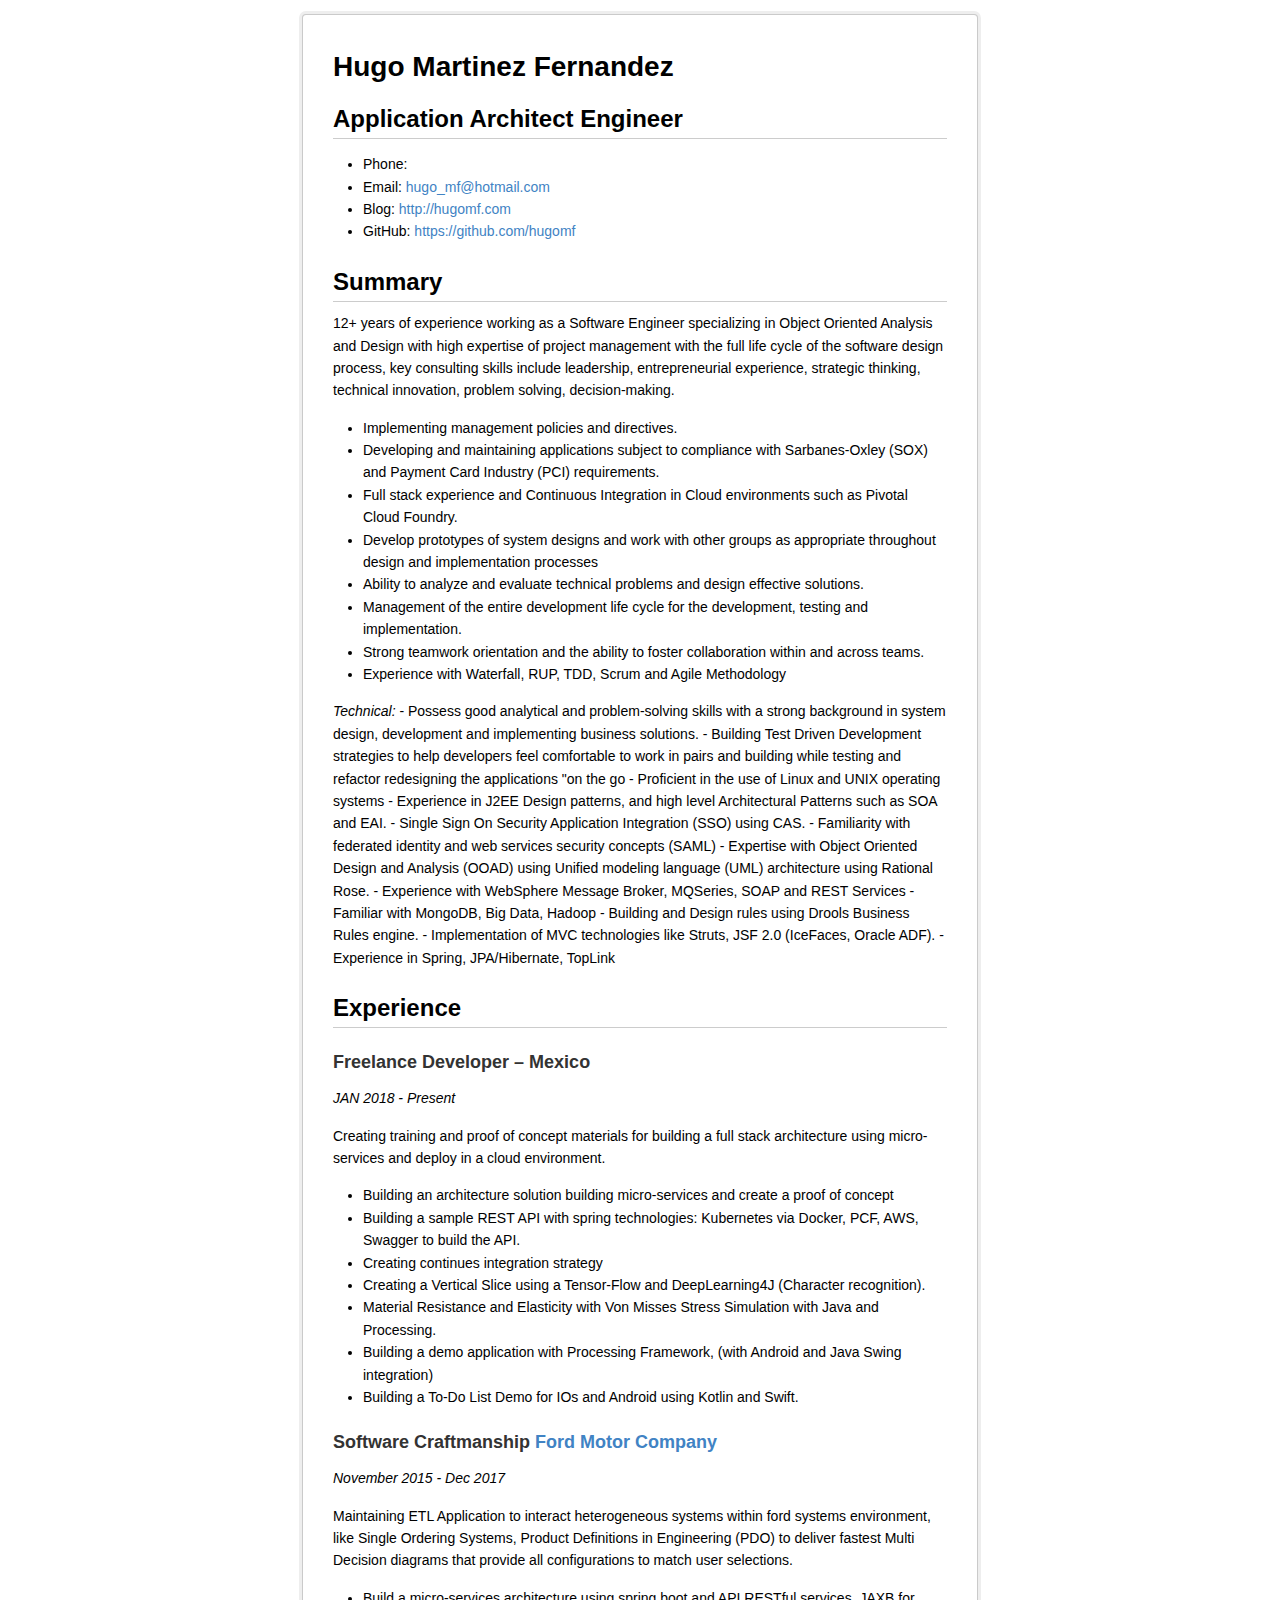
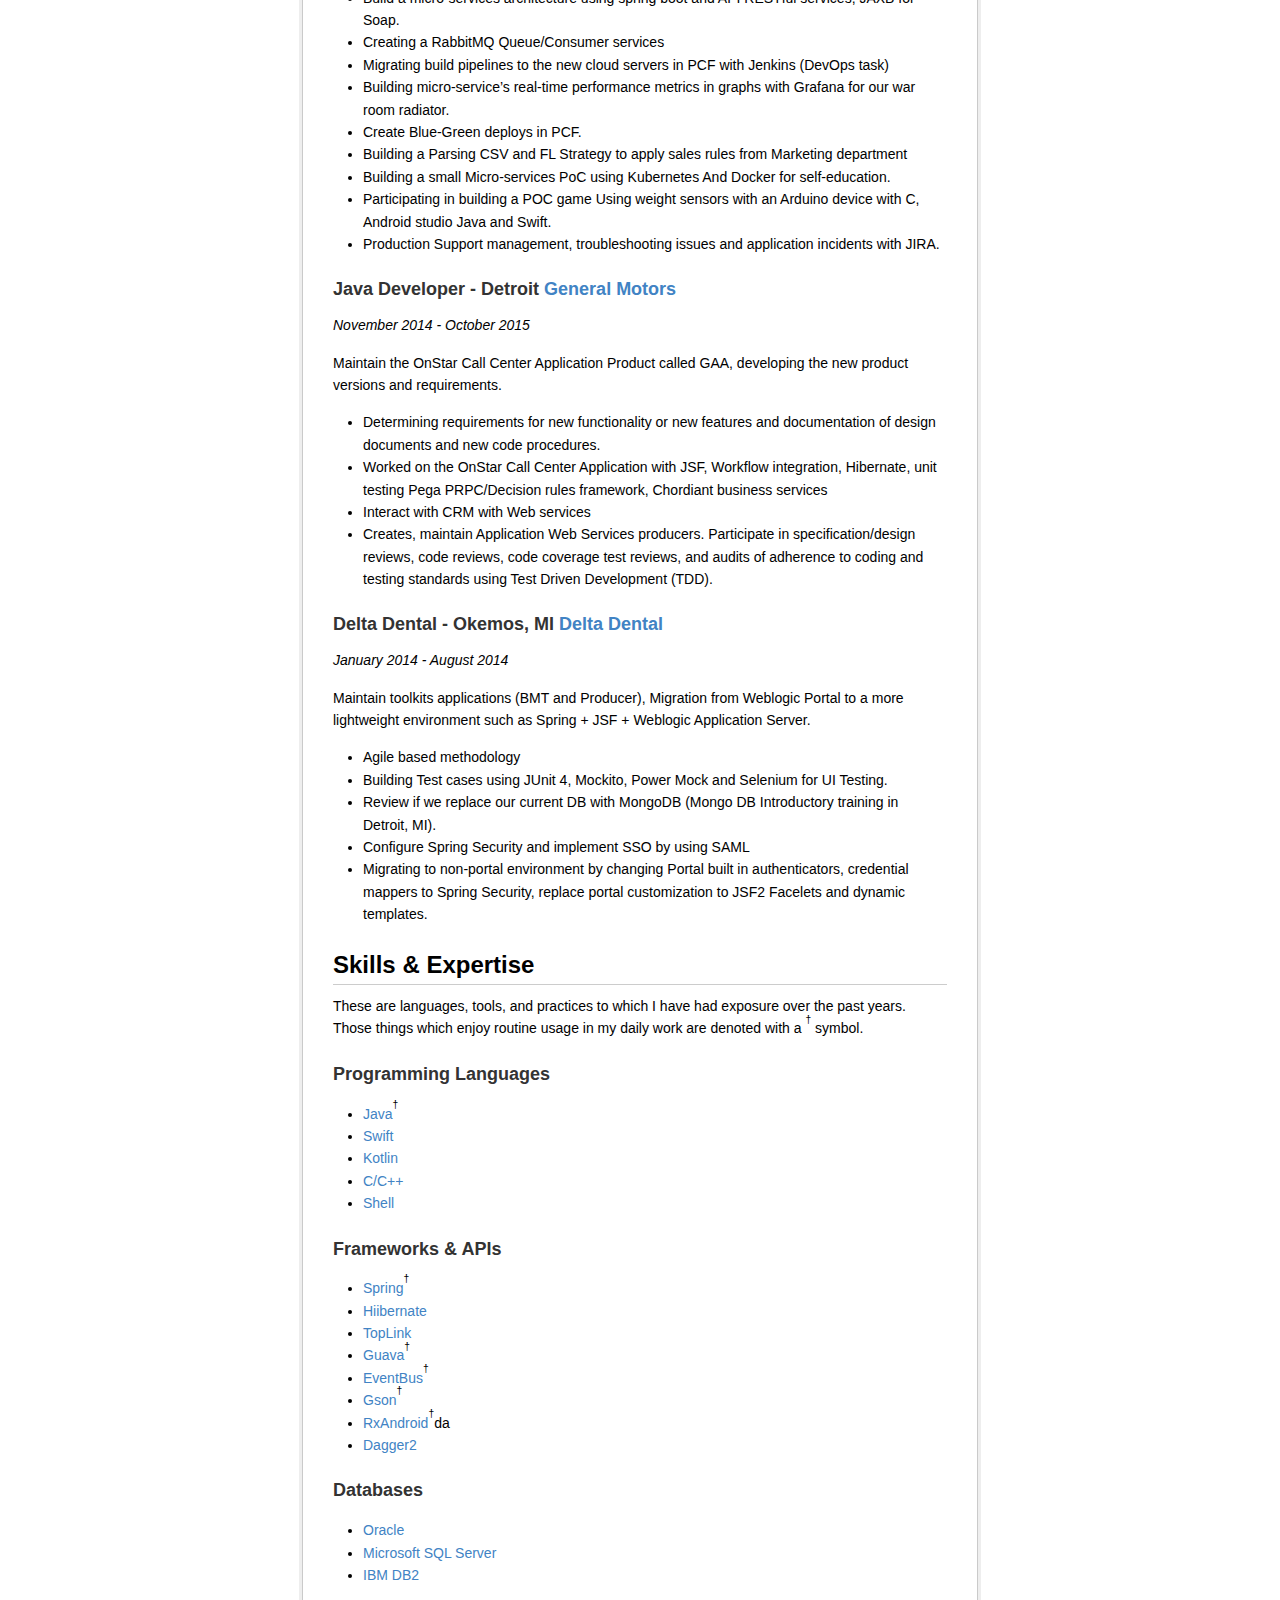
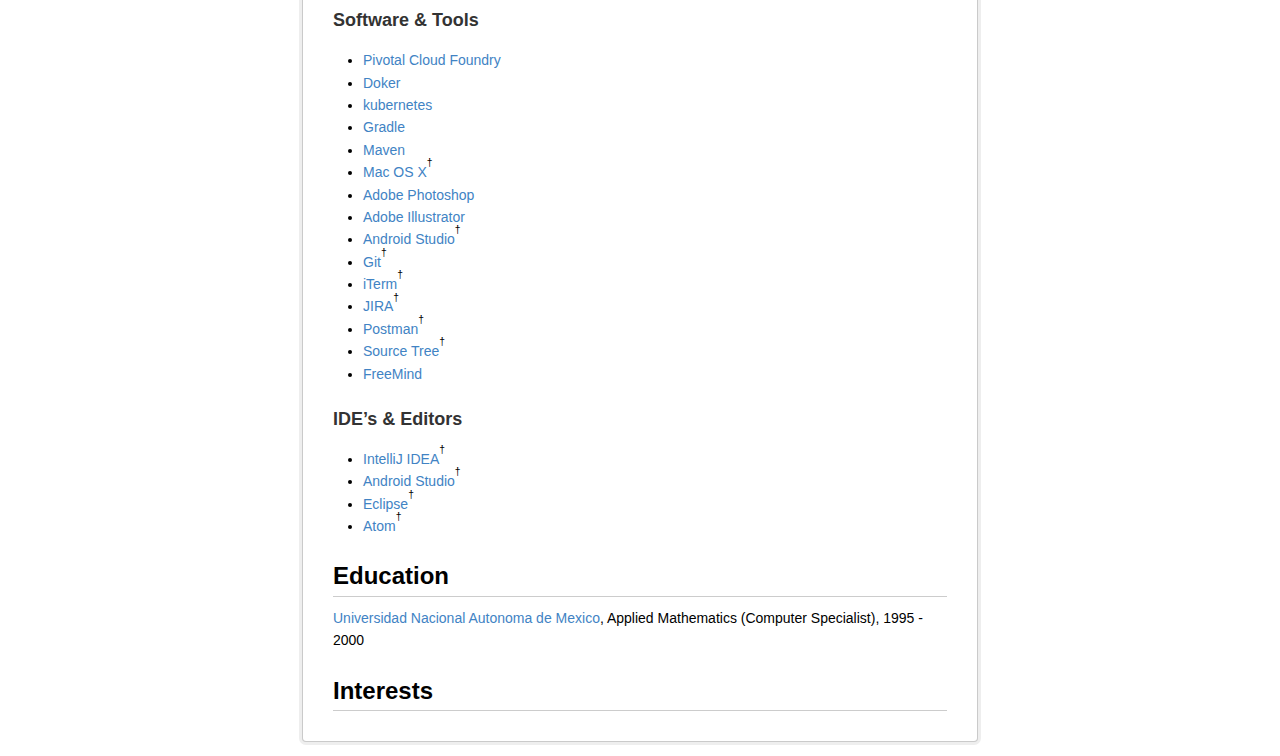
<file: index.html>
<!DOCTYPE html>
<html xmlns="http://www.w3.org/1999/xhtml" lang="" xml:lang="">
<head>
  <meta charset="utf-8" />
  <meta name="generator" content="pandoc" />
  <meta name="viewport" content="width=device-width, initial-scale=1.0, user-scalable=yes" />
  <title>Hugo Martinez's Resume – resume-eng</title>
  <style type="text/css">
      code{white-space: pre-wrap;}
      span.smallcaps{font-variant: small-caps;}
      span.underline{text-decoration: underline;}
      div.column{display: inline-block; vertical-align: top; width: 50%;}
  </style>
  <link rel="stylesheet" href="css/main.css" />
  <!--[if lt IE 9]>
    <script src="//cdnjs.cloudflare.com/ajax/libs/html5shiv/3.7.3/html5shiv-printshiv.min.js"></script>
  <![endif]-->
</head>
<body>
<h1 id="hugo-martinez-fernandez">Hugo Martinez Fernandez</h1>
<h2 id="application-architect-engineer">Application Architect Engineer</h2>
<ul>
<li>Phone:</li>
<li>Email: <a href="hugo_mf@hotmail.com" class="uri">hugo_mf@hotmail.com</a></li>
<li>Blog: <a href="http://hugomf.com" class="uri">http://hugomf.com</a></li>
<li>GitHub: <a href="https://github.com/hugomf" class="uri">https://github.com/hugomf</a></li>
</ul>
<h2 id="summary">Summary</h2>
<p>12+ years of experience working as a Software Engineer specializing in Object Oriented Analysis and Design with high expertise of project management with the full life cycle of the software design process, key consulting skills include leadership, entrepreneurial experience, strategic thinking, technical innovation, problem solving, decision-making.</p>
<ul>
<li>Implementing management policies and directives.</li>
<li>Developing and maintaining applications subject to compliance with Sarbanes-Oxley (SOX) and Payment Card Industry (PCI) requirements.</li>
<li>Full stack experience and Continuous Integration in Cloud environments such as Pivotal Cloud Foundry.</li>
<li>Develop prototypes of system designs and work with other groups as appropriate throughout design and implementation processes</li>
<li>Ability to analyze and evaluate technical problems and design effective solutions.</li>
<li>Management of the entire development life cycle for the development, testing and implementation.</li>
<li>Strong teamwork orientation and the ability to foster collaboration within and across teams.</li>
<li>Experience with Waterfall, RUP, TDD, Scrum and Agile Methodology</li>
</ul>
<p><em><em>Technical:</em></em> - Possess good analytical and problem-solving skills with a strong background in system design, development and implementing business solutions. - Building Test Driven Development strategies to help developers feel comfortable to work in pairs and building while testing and refactor redesigning the applications &quot;on the go - Proficient in the use of Linux and UNIX operating systems - Experience in J2EE Design patterns, and high level Architectural Patterns such as SOA and EAI. - Single Sign On Security Application Integration (SSO) using CAS. - Familiarity with federated identity and web services security concepts (SAML) - Expertise with Object Oriented Design and Analysis (OOAD) using Unified modeling language (UML) architecture using Rational Rose. - Experience with WebSphere Message Broker, MQSeries, SOAP and REST Services - Familiar with MongoDB, Big Data, Hadoop - Building and Design rules using Drools Business Rules engine. - Implementation of MVC technologies like Struts, JSF 2.0 (IceFaces, Oracle ADF). - Experience in Spring, JPA/Hibernate, TopLink</p>
<h2 id="experience">Experience</h2>
<h3 id="freelance-developer-mexico"><strong>Freelance Developer – Mexico</strong></h3>
<p><em>JAN 2018 - Present</em></p>
<p>Creating training and proof of concept materials for building a full stack architecture using micro-services and deploy in a cloud environment.</p>
<ul>
<li>Building an architecture solution building micro-services and create a proof of concept</li>
<li>Building a sample REST API with spring technologies: Kubernetes via Docker, PCF, AWS, Swagger to build the API.</li>
<li>Creating continues integration strategy</li>
<li>Creating a Vertical Slice using a Tensor-Flow and DeepLearning4J (Character recognition).</li>
<li>Material Resistance and Elasticity with Von Misses Stress Simulation with Java and Processing.</li>
<li>Building a demo application with Processing Framework, (with Android and Java Swing integration)</li>
<li>Building a To-Do List Demo for IOs and Android using Kotlin and Swift.</li>
</ul>
<h3 id="software-craftmanship-ford-motor-company"><strong>Software Craftmanship</strong> <a href="http://www.ford.com">Ford Motor Company</a></h3>
<p><em>November 2015 - Dec 2017</em></p>
<p>Maintaining ETL Application to interact heterogeneous systems within ford systems environment, like Single Ordering Systems, Product Definitions in Engineering (PDO) to deliver fastest Multi Decision diagrams that provide all configurations to match user selections.</p>
<ul>
<li>Build a micro-services architecture using spring boot and API RESTful services, JAXB for Soap.</li>
<li>Creating a RabbitMQ Queue/Consumer services</li>
<li>Migrating build pipelines to the new cloud servers in PCF with Jenkins (DevOps task)</li>
<li>Building micro-service’s real-time performance metrics in graphs with Grafana for our war room radiator.</li>
<li>Create Blue-Green deploys in PCF.</li>
<li>Building a Parsing CSV and FL Strategy to apply sales rules from Marketing department</li>
<li>Building a small Micro-services PoC using Kubernetes And Docker for self-education.</li>
<li>Participating in building a POC game Using weight sensors with an Arduino device with C, Android studio Java and Swift.</li>
<li>Production Support management, troubleshooting issues and application incidents with JIRA.</li>
</ul>
<h3 id="java-developer---detroit-general-motors"><strong>Java Developer - Detroit</strong> <a href="http://www.gm.com">General Motors</a></h3>
<p><em>November 2014 - October 2015</em></p>
<p>Maintain the OnStar Call Center Application Product called GAA, developing the new product versions and requirements.</p>
<ul>
<li>Determining requirements for new functionality or new features and documentation of design documents and new code procedures.</li>
<li>Worked on the OnStar Call Center Application with JSF, Workflow integration, Hibernate, unit testing Pega PRPC/Decision rules framework, Chordiant business services</li>
<li>Interact with CRM with Web services</li>
<li>Creates, maintain Application Web Services producers. Participate in specification/design reviews, code reviews, code coverage test reviews, and audits of adherence to coding and testing standards using Test Driven Development (TDD).</li>
</ul>
<h3 id="delta-dental---okemos-mi-delta-dental"><strong>Delta Dental - Okemos, MI</strong> <a href="https://www.deltadental.com/">Delta Dental</a></h3>
<p><em>January 2014 - August 2014</em></p>
<p>Maintain toolkits applications (BMT and Producer), Migration from Weblogic Portal to a more lightweight environment such as Spring + JSF + Weblogic Application Server.</p>
<ul>
<li>Agile based methodology</li>
<li>Building Test cases using JUnit 4, Mockito, Power Mock and Selenium for UI Testing.</li>
<li>Review if we replace our current DB with MongoDB (Mongo DB Introductory training in Detroit, MI).</li>
<li>Configure Spring Security and implement SSO by using SAML</li>
<li>Migrating to non-portal environment by changing Portal built in authenticators, credential mappers to Spring Security, replace portal customization to JSF2 Facelets and dynamic templates.</li>
</ul>
<h2 id="skills-expertise">Skills &amp; Expertise</h2>
<p>These are languages, tools, and practices to which I have had exposure over the past years. Those things which enjoy routine usage in my daily work are denoted with a <sup>†</sup> symbol.</p>
<h3 id="programming-languages">Programming Languages</h3>
<ul>
<li><a href="https://www.java.com">Java</a><sup>†</sup></li>
<li><a href="https://developer.apple.com/swift/">Swift</a></li>
<li><a href="http://kotlinlang.org">Kotlin</a></li>
<li><a href="http://www.cplusplus.com">C/C++</a></li>
<li><a href="http://www.linuxshell.it">Shell</a></li>
</ul>
<h3 id="frameworks-apis">Frameworks &amp; APIs</h3>
<ul>
<li><a href="https://https://spring.io/">Spring</a><sup>†</sup></li>
<li><a href="http://hibernate.org/">Hiibernate</a></li>
<li><a href="http://www.oracle.com/technetwork/middleware/toplink/overview/index.html">TopLink</a></li>
<li><a href="https://github.com/google/guava">Guava</a><sup>†</sup></li>
<li><a href="https://github.com/greenrobot/EventBus">EventBus</a><sup>†</sup></li>
<li><a href="https://github.com/google/gson">Gson</a><sup>†</sup></li>
<li><a href="https://github.com/ReactiveX/RxAndroid">RxAndroid</a><sup>†</sup>da</li>
<li><a href="https://github.com/google/dagger">Dagger2</a></li>
</ul>
<h3 id="databases">Databases</h3>
<ul>
<li><a href="https://www.oracle.com/database/index.html">Oracle</a></li>
<li><a href="https://github.com/google/dagger">Microsoft SQL Server</a></li>
<li><a href="https://github.com/google/dagger">IBM DB2</a></li>
</ul>
<h3 id="software-tools">Software &amp; Tools</h3>
<ul>
<li><a href="https://pivotal.io/platform">Pivotal Cloud Foundry</a></li>
<li><a href="https://www.docker.com/">Doker</a></li>
<li><a href="https://kubernetes.io/">kubernetes</a></li>
<li><a href="https://gradle.org/">Gradle</a></li>
<li><a href="https://maven.apache.org/">Maven</a></li>
<li><a href="http://apple.com/macosx">Mac OS X</a><sup>†</sup></li>
<li><a href="https://www.adobe.com/products/photoshop.html">Adobe Photoshop</a></li>
<li><a href="https://www.adobe.com/products/illustrator.html">Adobe Illustrator</a></li>
<li><a href="https://developer.android.com/studio/index.html?hl=zh-cn">Android Studio</a><sup>†</sup></li>
<li><a href="https://git-scm.com">Git</a><sup>†</sup></li>
<li><a href="https://www.iterm2.com">iTerm</a><sup>†</sup></li>
<li><a href="https://www.atlassian.com/software/jira">JIRA</a><sup>†</sup></li>
<li><a href="https://www.getpostman.com">Postman</a><sup>†</sup></li>
<li><a href="https://www.sourcetreeapp.com">Source Tree</a><sup>†</sup></li>
<li><a href="http://freemind.sourceforge.net/wiki/index.php/Main_Page">FreeMind</a></li>
</ul>
<h3 id="ides-editors">IDE’s &amp; Editors</h3>
<ul>
<li><a href="https://www.jetbrains.com/idea">IntelliJ IDEA</a><sup>†</sup></li>
<li><a href="https://developer.android.com/studio/index.html?hl=zh-cn">Android Studio</a><sup>†</sup></li>
<li><a href="https://www.eclipse.org/">Eclipse</a><sup>†</sup></li>
<li><a href="https://atom.io">Atom</a><sup>†</sup></li>
</ul>
<h2 id="education">Education</h2>
<p><a href="https://www.unam.mx/">Universidad Nacional Autonoma de Mexico</a>, Applied Mathematics (Computer Specialist), 1995 - 2000</p>
<h2 id="interests">Interests</h2>
</body>
</html>
</file>
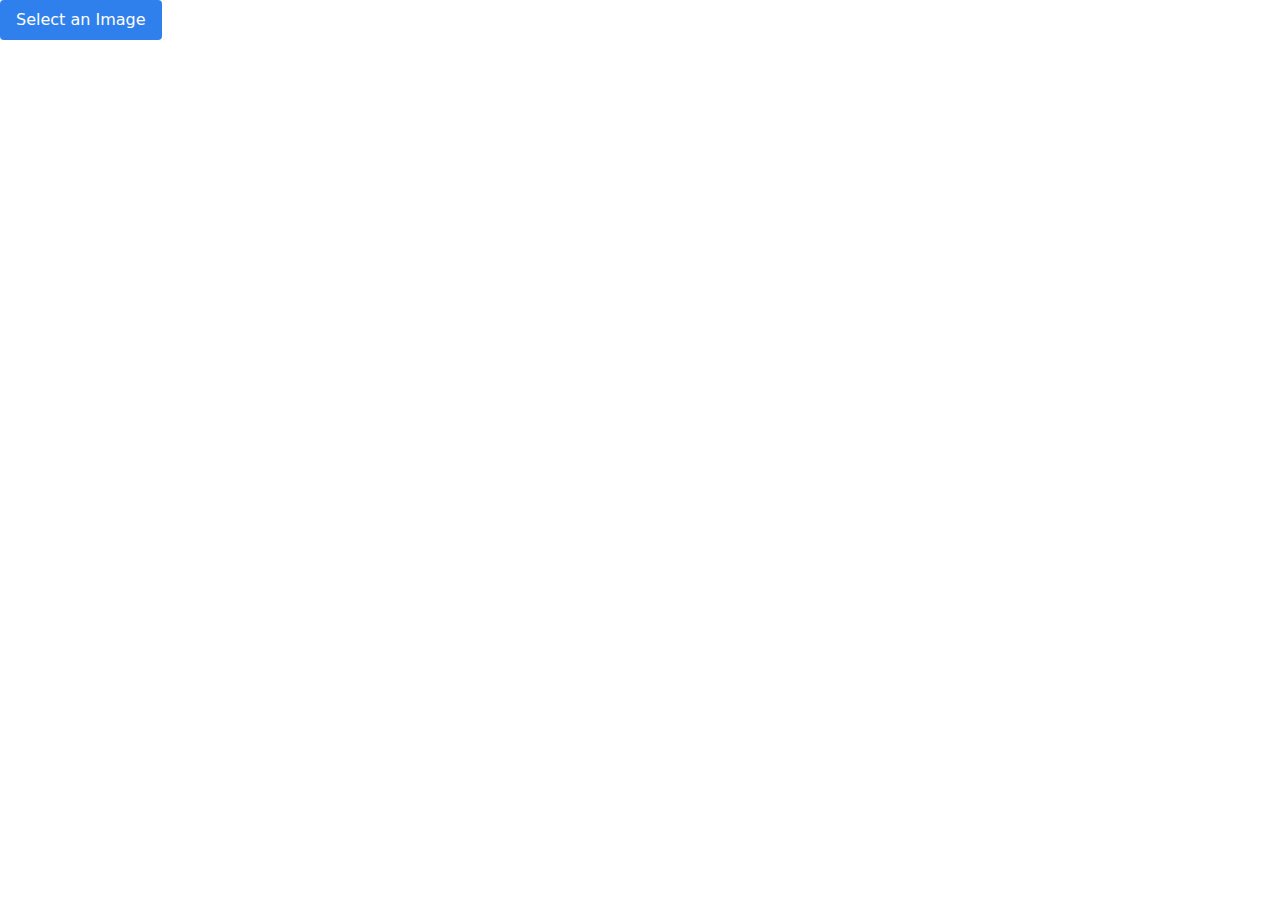
<file: prod-track/index.html>
<!DOCTYPE html>
<html lang="en">
  <head>
    <meta charset="utf-8" />
    <meta name="viewport" content="width=device-width, initial-scale=1" />
    <meta name="theme-color" content="#000000" />
    <link rel="shortcut icon" type="image/ico" href="./assets/favicon-0e726a38.ico" />
    <title>Solid App</title>
    <script type="module" crossorigin src="./assets/index-5f68a106.js"></script>
    <link rel="stylesheet" href="./assets/index-f2ac976d.css">
  </head>
  <body>
    <noscript>You need to enable JavaScript to run this app.</noscript>
    <div id="root"></div>

    
  </body>
</html>
</file>
<file: prod-track/assets/index-f2ac976d.css>
*,:before,:after{box-sizing:border-box;border-width:0;border-style:solid;border-color:#e5e7eb}:before,:after{--tw-content: ""}html{line-height:1.5;-webkit-text-size-adjust:100%;-moz-tab-size:4;-o-tab-size:4;tab-size:4;font-family:ui-sans-serif,system-ui,-apple-system,BlinkMacSystemFont,Segoe UI,Roboto,Helvetica Neue,Arial,Noto Sans,sans-serif,"Apple Color Emoji","Segoe UI Emoji",Segoe UI Symbol,"Noto Color Emoji";font-feature-settings:normal;font-variation-settings:normal}body{margin:0;line-height:inherit}hr{height:0;color:inherit;border-top-width:1px}abbr:where([title]){-webkit-text-decoration:underline dotted;text-decoration:underline dotted}h1,h2,h3,h4,h5,h6{font-size:inherit;font-weight:inherit}a{color:inherit;text-decoration:inherit}b,strong{font-weight:bolder}code,kbd,samp,pre{font-family:ui-monospace,SFMono-Regular,Menlo,Monaco,Consolas,Liberation Mono,Courier New,monospace;font-size:1em}small{font-size:80%}sub,sup{font-size:75%;line-height:0;position:relative;vertical-align:baseline}sub{bottom:-.25em}sup{top:-.5em}table{text-indent:0;border-color:inherit;border-collapse:collapse}button,input,optgroup,select,textarea{font-family:inherit;font-size:100%;font-weight:inherit;line-height:inherit;color:inherit;margin:0;padding:0}button,select{text-transform:none}button,[type=button],[type=reset],[type=submit]{-webkit-appearance:button;background-color:transparent;background-image:none}:-moz-focusring{outline:auto}:-moz-ui-invalid{box-shadow:none}progress{vertical-align:baseline}::-webkit-inner-spin-button,::-webkit-outer-spin-button{height:auto}[type=search]{-webkit-appearance:textfield;outline-offset:-2px}::-webkit-search-decoration{-webkit-appearance:none}::-webkit-file-upload-button{-webkit-appearance:button;font:inherit}summary{display:list-item}blockquote,dl,dd,h1,h2,h3,h4,h5,h6,hr,figure,p,pre{margin:0}fieldset{margin:0;padding:0}legend{padding:0}ol,ul,menu{list-style:none;margin:0;padding:0}textarea{resize:vertical}input::-moz-placeholder,textarea::-moz-placeholder{opacity:1;color:#9ca3af}input::placeholder,textarea::placeholder{opacity:1;color:#9ca3af}button,[role=button]{cursor:pointer}:disabled{cursor:default}img,svg,video,canvas,audio,iframe,embed,object{display:block;vertical-align:middle}img,video{max-width:100%;height:auto}[hidden]{display:none}*,:before,:after{--tw-border-spacing-x: 0;--tw-border-spacing-y: 0;--tw-translate-x: 0;--tw-translate-y: 0;--tw-rotate: 0;--tw-skew-x: 0;--tw-skew-y: 0;--tw-scale-x: 1;--tw-scale-y: 1;--tw-pan-x: ;--tw-pan-y: ;--tw-pinch-zoom: ;--tw-scroll-snap-strictness: proximity;--tw-gradient-from-position: ;--tw-gradient-via-position: ;--tw-gradient-to-position: ;--tw-ordinal: ;--tw-slashed-zero: ;--tw-numeric-figure: ;--tw-numeric-spacing: ;--tw-numeric-fraction: ;--tw-ring-inset: ;--tw-ring-offset-width: 0px;--tw-ring-offset-color: #fff;--tw-ring-color: rgb(59 130 246 / .5);--tw-ring-offset-shadow: 0 0 #0000;--tw-ring-shadow: 0 0 #0000;--tw-shadow: 0 0 #0000;--tw-shadow-colored: 0 0 #0000;--tw-blur: ;--tw-brightness: ;--tw-contrast: ;--tw-grayscale: ;--tw-hue-rotate: ;--tw-invert: ;--tw-saturate: ;--tw-sepia: ;--tw-drop-shadow: ;--tw-backdrop-blur: ;--tw-backdrop-brightness: ;--tw-backdrop-contrast: ;--tw-backdrop-grayscale: ;--tw-backdrop-hue-rotate: ;--tw-backdrop-invert: ;--tw-backdrop-opacity: ;--tw-backdrop-saturate: ;--tw-backdrop-sepia: }::backdrop{--tw-border-spacing-x: 0;--tw-border-spacing-y: 0;--tw-translate-x: 0;--tw-translate-y: 0;--tw-rotate: 0;--tw-skew-x: 0;--tw-skew-y: 0;--tw-scale-x: 1;--tw-scale-y: 1;--tw-pan-x: ;--tw-pan-y: ;--tw-pinch-zoom: ;--tw-scroll-snap-strictness: proximity;--tw-gradient-from-position: ;--tw-gradient-via-position: ;--tw-gradient-to-position: ;--tw-ordinal: ;--tw-slashed-zero: ;--tw-numeric-figure: ;--tw-numeric-spacing: ;--tw-numeric-fraction: ;--tw-ring-inset: ;--tw-ring-offset-width: 0px;--tw-ring-offset-color: #fff;--tw-ring-color: rgb(59 130 246 / .5);--tw-ring-offset-shadow: 0 0 #0000;--tw-ring-shadow: 0 0 #0000;--tw-shadow: 0 0 #0000;--tw-shadow-colored: 0 0 #0000;--tw-blur: ;--tw-brightness: ;--tw-contrast: ;--tw-grayscale: ;--tw-hue-rotate: ;--tw-invert: ;--tw-saturate: ;--tw-sepia: ;--tw-drop-shadow: ;--tw-backdrop-blur: ;--tw-backdrop-brightness: ;--tw-backdrop-contrast: ;--tw-backdrop-grayscale: ;--tw-backdrop-hue-rotate: ;--tw-backdrop-invert: ;--tw-backdrop-opacity: ;--tw-backdrop-saturate: ;--tw-backdrop-sepia: }.absolute{position:absolute}.relative{position:relative}.mx-auto{margin-left:auto;margin-right:auto}.mb-2{margin-bottom:.5rem}.mt-2{margin-top:.5rem}.mt-4{margin-top:1rem}.flex{display:flex}.h-\[50vh\]{height:50vh}.h-auto{height:auto}.w-4\/5{width:80%}.w-auto{width:auto}.flex-col{flex-direction:column}.justify-between{justify-content:space-between}.rounded{border-radius:.25rem}.rounded-lg{border-radius:.5rem}.rounded-md{border-radius:.375rem}.border{border-width:1px}.border-2{border-width:2px}.border-dashed{border-style:dashed}.border-light-blue{--tw-border-opacity: 1;border-color:rgb(151 190 244 / var(--tw-border-opacity))}.bg-blue{--tw-bg-opacity: 1;background-color:rgb(47 128 237 / var(--tw-bg-opacity))}.bg-light-grey{--tw-bg-opacity: 1;background-color:rgb(246 248 251 / var(--tw-bg-opacity))}.bg-white{--tw-bg-opacity: 1;background-color:rgb(255 255 255 / var(--tw-bg-opacity))}.p-1{padding:.25rem}.p-5{padding:1.25rem}.px-4{padding-left:1rem;padding-right:1rem}.py-2{padding-top:.5rem;padding-bottom:.5rem}.text-center{text-align:center}.text-lg{font-size:1.125rem;line-height:1.75rem}.text-sm{font-size:.875rem;line-height:1.25rem}.text-xs{font-size:.75rem;line-height:1rem}.font-normal{font-weight:400}.font-semibold{font-weight:600}.font-thin{font-weight:100}.text-slate-400{--tw-text-opacity: 1;color:rgb(148 163 184 / var(--tw-text-opacity))}.text-white{--tw-text-opacity: 1;color:rgb(255 255 255 / var(--tw-text-opacity))}.drop-shadow-lg{--tw-drop-shadow: drop-shadow(0 10px 8px rgb(0 0 0 / .04)) drop-shadow(0 4px 3px rgb(0 0 0 / .1));filter:var(--tw-blur) var(--tw-brightness) var(--tw-contrast) var(--tw-grayscale) var(--tw-hue-rotate) var(--tw-invert) var(--tw-saturate) var(--tw-sepia) var(--tw-drop-shadow)}.popup{position:fixed;top:0;left:0;width:100%;height:100%;background-color:#00000080;display:flex;justify-content:center;align-items:center}.popup-content{background-color:#fff;padding:20px;border-radius:5px;box-shadow:0 0 10px #00000080}.hover\:bg-blue:hover{--tw-bg-opacity: 1;background-color:rgb(47 128 237 / var(--tw-bg-opacity))}@media (min-width: 640px){.sm\:h-44{height:11rem}.sm\:w-4\/6{width:66.666667%}}@media (min-width: 768px){.md\:h-52{height:13rem}.md\:w-2\/6{width:33.333333%}.md\:text-xl{font-size:1.25rem;line-height:1.75rem}}
</file>
<file: css/main.css>
/*! normalize.css v2.1.3 | MIT License | git.io/normalize */

/* ==========================================================================
   HTML5 display definitions
   ========================================================================== */

/**
 * Correct `block` display not defined in IE 8/9.
 */

article,
aside,
details,
figcaption,
figure,
footer,
header,
hgroup,
main,
nav,
section,
summary {
    display: block;
}

/**
 * Correct `inline-block` display not defined in IE 8/9.
 */

audio,
canvas,
video {
    display: inline-block;
}

/**
 * Prevent modern browsers from displaying `audio` without controls.
 * Remove excess height in iOS 5 devices.
 */

audio:not([controls]) {
    display: none;
    height: 0;
}

/**
 * Address `[hidden]` styling not present in IE 8/9.
 * Hide the `template` element in IE, Safari, and Firefox < 22.
 */

[hidden],
template {
    display: none;
}

/* ==========================================================================
   Base
   ========================================================================== */

/**
 * 1. Set default font family to sans-serif.
 * 2. Prevent iOS text size adjust after orientation change, without disabling
 *    user zoom.
 */

html {
    font-family: sans-serif; /* 1 */
    -ms-text-size-adjust: 100%; /* 2 */
    -webkit-text-size-adjust: 100%; /* 2 */
}

/**
 * Remove default margin.
 */

body {
    margin: 0;
}

/* ==========================================================================
   Links
   ========================================================================== */

/**
 * Remove the gray background color from active links in IE 10.
 */

a {
    background: transparent;
}

/**
 * Address `outline` inconsistency between Chrome and other browsers.
 */

a:focus {
    outline: thin dotted;
}

/**
 * Improve readability when focused and also mouse hovered in all browsers.
 */

a:active,
a:hover {
    outline: 0;
}

/* ==========================================================================
   Typography
   ========================================================================== */

/**
 * Address variable `h1` font-size and margin within `section` and `article`
 * contexts in Firefox 4+, Safari 5, and Chrome.
 */

h1 {
    font-size: 2em;
    margin: 0.67em 0;
}

/**
 * Address styling not present in IE 8/9, Safari 5, and Chrome.
 */

abbr[title] {
    border-bottom: 1px dotted;
}

/**
 * Address style set to `bolder` in Firefox 4+, Safari 5, and Chrome.
 */

b,
strong {
    font-weight: bold;
}

/**
 * Address styling not present in Safari 5 and Chrome.
 */

dfn {
    font-style: italic;
}

/**
 * Address differences between Firefox and other browsers.
 */

hr {
    -moz-box-sizing: content-box;
    box-sizing: content-box;
    height: 0;
}

/**
 * Address styling not present in IE 8/9.
 */

mark {
    background: #ff0;
    color: #000;
}

/**
 * Correct font family set oddly in Safari 5 and Chrome.
 */

code,
kbd,
pre,
samp {
    font-family: monospace, serif;
    font-size: 1em;
}

/**
 * Improve readability of pre-formatted text in all browsers.
 */

pre {
    white-space: pre-wrap;
}

/**
 * Set consistent quote types.
 */

q {
    quotes: "\201C" "\201D" "\2018" "\2019";
}

/**
 * Address inconsistent and variable font size in all browsers.
 */

small {
    font-size: 80%;
}

/**
 * Prevent `sub` and `sup` affecting `line-height` in all browsers.
 */

sub,
sup {
    font-size: 75%;
    line-height: 0;
    position: relative;
    vertical-align: baseline;
}

sup {
    top: -0.5em;
}

sub {
    bottom: -0.25em;
}

/* ==========================================================================
   Embedded content
   ========================================================================== */

/**
 * Remove border when inside `a` element in IE 8/9.
 */

img {
    border: 0;
}

/**
 * Correct overflow displayed oddly in IE 9.
 */

svg:not(:root) {
    overflow: hidden;
}

/* ==========================================================================
   Figures
   ========================================================================== */

/**
 * Address margin not present in IE 8/9 and Safari 5.
 */

figure {
    margin: 0;
}

/* ==========================================================================
   Forms
   ========================================================================== */

/**
 * Define consistent border, margin, and padding.
 */

fieldset {
    border: 1px solid #c0c0c0;
    margin: 0 2px;
    padding: 0.35em 0.625em 0.75em;
}

/**
 * 1. Correct `color` not being inherited in IE 8/9.
 * 2. Remove padding so people aren't caught out if they zero out fieldsets.
 */

legend {
    border: 0; /* 1 */
    padding: 0; /* 2 */
}

/**
 * 1. Correct font family not being inherited in all browsers.
 * 2. Correct font size not being inherited in all browsers.
 * 3. Address margins set differently in Firefox 4+, Safari 5, and Chrome.
 */

button,
input,
select,
textarea {
    font-family: inherit; /* 1 */
    font-size: 100%; /* 2 */
    margin: 0; /* 3 */
}

/**
 * Address Firefox 4+ setting `line-height` on `input` using `!important` in
 * the UA stylesheet.
 */

button,
input {
    line-height: normal;
}

/**
 * Address inconsistent `text-transform` inheritance for `button` and `select`.
 * All other form control elements do not inherit `text-transform` values.
 * Correct `button` style inheritance in Chrome, Safari 5+, and IE 8+.
 * Correct `select` style inheritance in Firefox 4+ and Opera.
 */

button,
select {
    text-transform: none;
}

/**
 * 1. Avoid the WebKit bug in Android 4.0.* where (2) destroys native `audio`
 *    and `video` controls.
 * 2. Correct inability to style clickable `input` types in iOS.
 * 3. Improve usability and consistency of cursor style between image-type
 *    `input` and others.
 */

button,
html input[type="button"], /* 1 */
input[type="reset"],
input[type="submit"] {
    -webkit-appearance: button; /* 2 */
    cursor: pointer; /* 3 */
}

/**
 * Re-set default cursor for disabled elements.
 */

button[disabled],
html input[disabled] {
    cursor: default;
}

/**
 * 1. Address box sizing set to `content-box` in IE 8/9/10.
 * 2. Remove excess padding in IE 8/9/10.
 */

input[type="checkbox"],
input[type="radio"] {
    box-sizing: border-box; /* 1 */
    padding: 0; /* 2 */
}

/**
 * 1. Address `appearance` set to `searchfield` in Safari 5 and Chrome.
 * 2. Address `box-sizing` set to `border-box` in Safari 5 and Chrome
 *    (include `-moz` to future-proof).
 */

input[type="search"] {
    -webkit-appearance: textfield; /* 1 */
    -moz-box-sizing: content-box;
    -webkit-box-sizing: content-box; /* 2 */
    box-sizing: content-box;
}

/**
 * Remove inner padding and search cancel button in Safari 5 and Chrome
 * on OS X.
 */

input[type="search"]::-webkit-search-cancel-button,
input[type="search"]::-webkit-search-decoration {
    -webkit-appearance: none;
}

/**
 * Remove inner padding and border in Firefox 4+.
 */

button::-moz-focus-inner,
input::-moz-focus-inner {
    border: 0;
    padding: 0;
}

/**
 * 1. Remove default vertical scrollbar in IE 8/9.
 * 2. Improve readability and alignment in all browsers.
 */

textarea {
    overflow: auto; /* 1 */
    vertical-align: top; /* 2 */
}

/* ==========================================================================
   Tables
   ========================================================================== */

/**
 * Remove most spacing between table cells.
 */

table {
    border-collapse: collapse;
    border-spacing: 0;
}

.go-top {
position: fixed;
bottom: 2em;
right: 2em;
text-decoration: none;
background-color: #E0E0E0;
font-size: 12px;
padding: 1em;
display: inline;
}

/* Github css */

html,body{        margin: auto;
    padding-right: 1em;
    padding-left: 1em;
    max-width: 44em; color:black;}*:not('#mkdbuttons'){margin:0;padding:0}body{font:13.34px helvetica,arial,freesans,clean,sans-serif;-webkit-font-smoothing:subpixel-antialiased;line-height:1.4;padding:3px;background:#fff;border-radius:3px;-moz-border-radius:3px;-webkit-border-radius:3px}p{margin:1em 0}a{color:#4183c4;text-decoration:none}body{background-color:#fff;padding:30px;margin:15px;font-size:14px;line-height:1.6}body>*:first-child{margin-top:0!important}body>*:last-child{margin-bottom:0!important}@media screen{body{box-shadow:0 0 0 1px #cacaca,0 0 0 4px #eee}}h1,h2,h3,h4,h5,h6{margin:20px 0 10px;padding:0;font-weight:bold;-webkit-font-smoothing:subpixel-antialiased;cursor:text}h1{font-size:28px;color:#000}h2{font-size:24px;border-bottom:1px solid #ccc;color:#000}h3{font-size:18px;color:#333}h4{font-size:16px;color:#333}h5{font-size:14px;color:#333}h6{color:#777;font-size:14px}p,blockquote,table,pre{margin:15px 0}ul{padding-left:30px}ol{padding-left:30px}ol li ul:first-of-type{margin-top:0}hr{background:transparent url([data-uri]) repeat-x 0 0;border:0 none;color:#ccc;height:4px;padding:0}body>h2:first-child{margin-top:0;padding-top:0}body>h1:first-child{margin-top:0;padding-top:0}body>h1:first-child+h2{margin-top:0;padding-top:0}body>h3:first-child,body>h4:first-child,body>h5:first-child,body>h6:first-child{margin-top:0;padding-top:0}a:first-child h1,a:first-child h2,a:first-child h3,a:first-child h4,a:first-child h5,a:first-child h6{margin-top:0;padding-top:0}h1+p,h2+p,h3+p,h4+p,h5+p,h6+p,ul li>:first-child,ol li>:first-child{margin-top:0}dl{padding:0}dl dt{font-size:14px;font-weight:bold;font-style:italic;padding:0;margin:15px 0 5px}dl dt:first-child{padding:0}dl dt>:first-child{margin-top:0}dl dt>:last-child{margin-bottom:0}dl dd{margin:0 0 15px;padding:0 15px}dl dd>:first-child{margin-top:0}dl dd>:last-child{margin-bottom:0}blockquote{border-left:4px solid #DDD;padding:0 15px;color:#777}blockquote>:first-child{margin-top:0}blockquote>:last-child{margin-bottom:0}table{border-collapse:collapse;border-spacing:0;font-size:100%;font:inherit}table th{font-weight:bold;border:1px solid #ccc;padding:6px 13px}table td{border:1px solid #ccc;padding:6px 13px}table tr{border-top:1px solid #ccc;background-color:#fff}table tr:nth-child(2n){background-color:#f8f8f8}img{max-width:100%}code,tt{margin:0 2px;padding:0 5px;white-space:nowrap;border:1px solid #eaeaea;background-color:#f8f8f8;border-radius:3px;font-family:Consolas,'Liberation Mono',Courier,monospace;font-size:12px;color:#333}pre>code{margin:0;padding:0;white-space:pre;border:0;background:transparent}.highlight pre{background-color:#f8f8f8;border:1px solid #ccc;font-size:13px;line-height:19px;overflow:auto;padding:6px 10px;border-radius:3px}pre{background-color:#f8f8f8;border:1px solid #ccc;font-size:13px;line-height:19px;overflow:auto;padding:6px 10px;border-radius:3px}pre code,pre tt{background-color:transparent;border:0}.poetry pre{font-family:Georgia,Garamond,serif!important;font-style:italic;font-size:110%!important;line-height:1.6em;display:block;margin-left:1em}.poetry pre code{font-family:Georgia,Garamond,serif!important;word-break:break-all;word-break:break-word;-webkit-hyphens:auto;-moz-hyphens:auto;hyphens:auto;white-space:pre-wrap}sup,sub,a.footnote{font-size:1.4ex;height:0;line-height:1;vertical-align:super;position:relative}sub{vertical-align:sub;top:-1px}@media print{body{background:#fff}img,pre,blockquote,table,figure{page-break-inside:avoid}body{background:#fff;border:0}code{background-color:#fff;color:#333!important;padding:0 .2em;border:1px solid #dedede}pre{background:#fff}pre code{background-color:white!important;overflow:visible}}@media screen{body.inverted{color:#eee!important;border-color:#555;box-shadow:none}.inverted body,.inverted hr .inverted p,.inverted td,.inverted li,.inverted h1,.inverted h2,.inverted h3,.inverted h4,.inverted h5,.inverted h6,.inverted th,.inverted .math,.inverted caption,.inverted dd,.inverted dt,.inverted blockquote{color:#eee!important;border-color:#555;box-shadow:none}.inverted td,.inverted th{background:#333}.inverted h2{border-color:#555}.inverted hr{border-color:#777;border-width:1px!important}::selection{background:rgba(157,193,200,0.5)}h1::selection{background-color:rgba(45,156,208,0.3)}h2::selection{background-color:rgba(90,182,224,0.3)}h3::selection,h4::selection,h5::selection,h6::selection,li::selection,ol::selection{background-color:rgba(133,201,232,0.3)}code::selection{background-color:rgba(0,0,0,0.7);color:#eee}code span::selection{background-color:rgba(0,0,0,0.7)!important;color:#eee!important}a::selection{background-color:rgba(255,230,102,0.2)}.inverted a::selection{background-color:rgba(255,230,102,0.6)}td::selection,th::selection,caption::selection{background-color:rgba(180,237,95,0.5)}.inverted{background:#0b2531;background:#252a2a}.inverted body{background:#252a2a}.inverted a{color:#acd1d5}}.highlight .c{color:#998;font-style:italic}.highlight .err{color:#a61717;background-color:#e3d2d2}.highlight .k,.highlight .o{font-weight:bold}.highlight .cm{color:#998;font-style:italic}.highlight .cp{color:#999;font-weight:bold}.highlight .c1{color:#998;font-style:italic}.highlight .cs{color:#999;font-weight:bold;font-style:italic}.highlight .gd{color:#000;background-color:#fdd}.highlight .gd .x{color:#000;background-color:#faa}.highlight .ge{font-style:italic}.highlight .gr{color:#a00}.highlight .gh{color:#999}.highlight .gi{color:#000;background-color:#dfd}.highlight .gi .x{color:#000;background-color:#afa}.highlight .go{color:#888}.highlight .gp{color:#555}.highlight .gs{font-weight:bold}.highlight .gu{color:#800080;font-weight:bold}.highlight .gt{color:#a00}.highlight .kc,.highlight .kd,.highlight .kn,.highlight .kp,.highlight .kr{font-weight:bold}.highlight .kt{color:#458;font-weight:bold}.highlight .m{color:#099}.highlight .s{color:#d14}.highlight .na{color:#008080}.highlight .nb{color:#0086b3}.highlight .nc{color:#458;font-weight:bold}.highlight .no{color:#008080}.highlight .ni{color:#800080}.highlight .ne,.highlight .nf{color:#900;font-weight:bold}.highlight .nn{color:#555}.highlight .nt{color:#000080}.highlight .nv{color:#008080}.highlight .ow{font-weight:bold}.highlight .w{color:#bbb}.highlight .mf,.highlight .mh,.highlight .mi,.highlight .mo{color:#099}.highlight .sb,.highlight .sc,.highlight .sd,.highlight .s2,.highlight .se,.highlight .sh,.highlight .si,.highlight .sx{color:#d14}.highlight .sr{color:#009926}.highlight .s1{color:#d14}.highlight .ss{color:#990073}.highlight .bp{color:#999}.highlight .vc,.highlight .vg,.highlight .vi{color:#008080}.highlight .il{color:#099}.highlight .gc{color:#999;background-color:#eaf2f5}.type-csharp .highlight .k,.type-csharp .highlight .kt{color:#00F}.type-csharp .highlight .nf{color:#000;font-weight:normal}.type-csharp .highlight .nc{color:#2b91af}.type-csharp .highlight .nn{color:#000}.type-csharp .highlight .s,.type-csharp .highlight .sc{color:#a31515}
</file>
